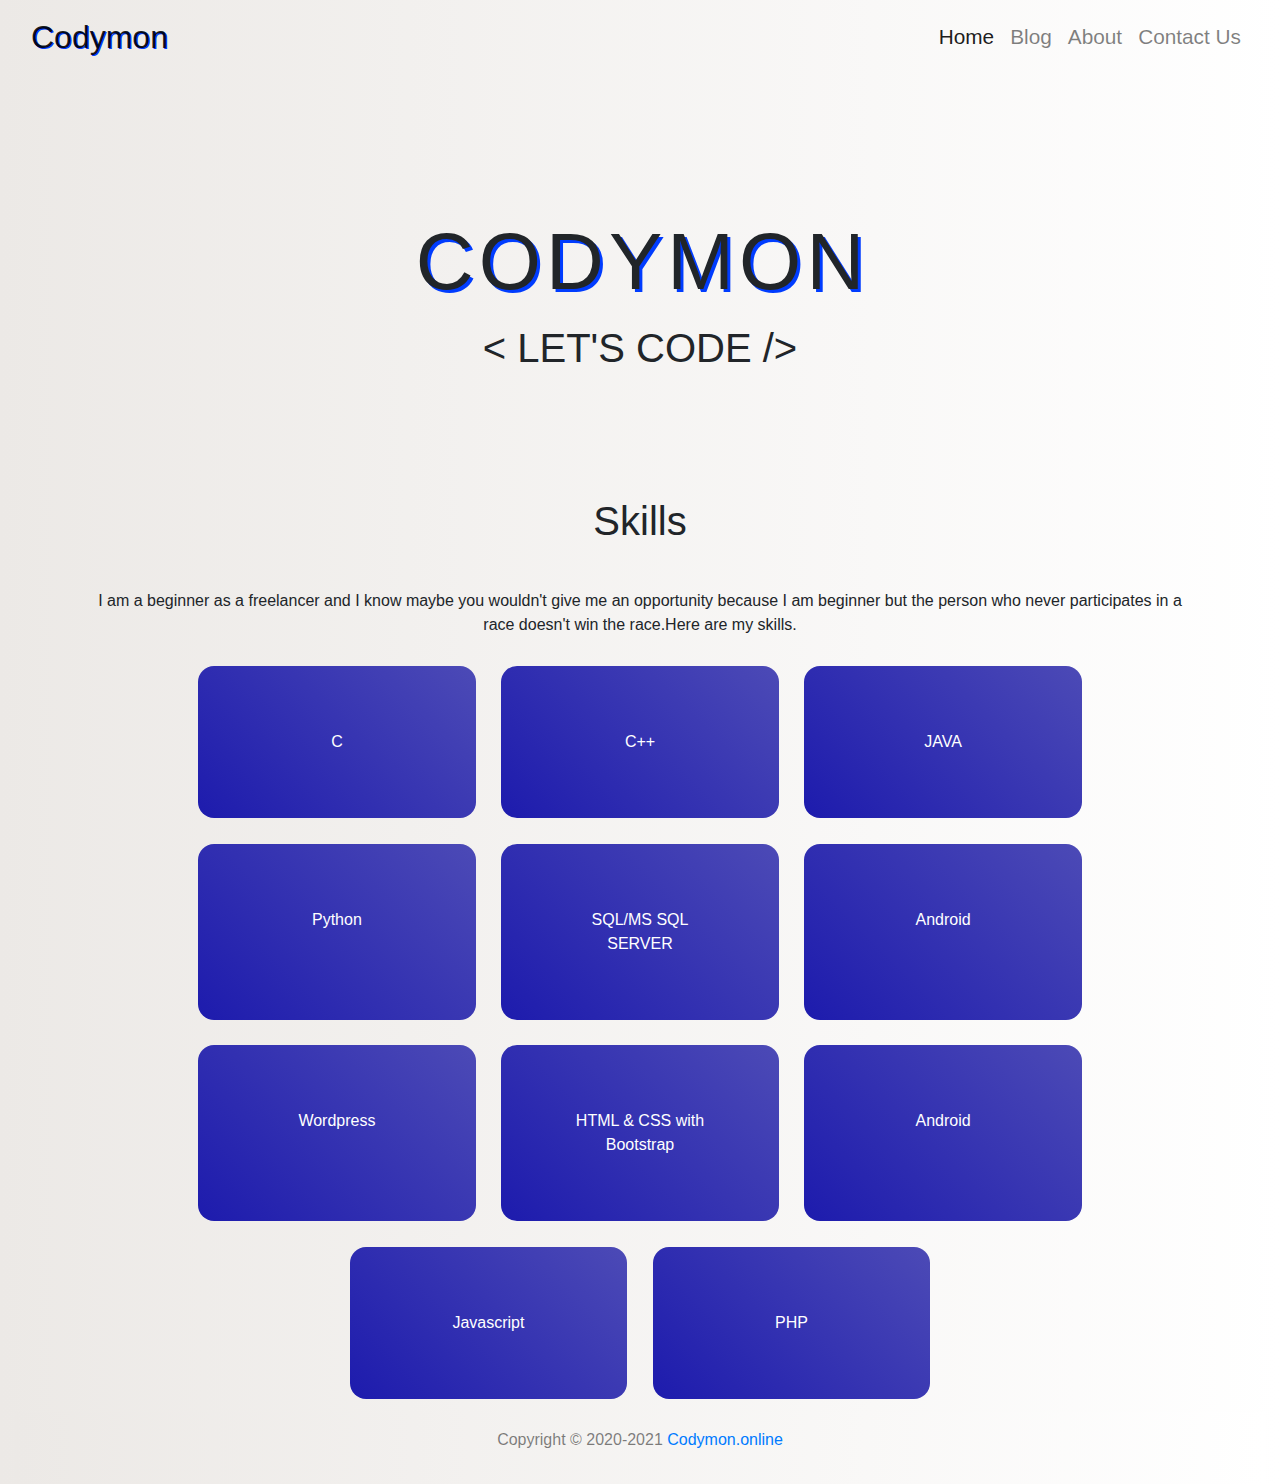
<file: index.html>
<!doctype html>
<html lang="en">
  <head>
    <title> Welcome to Codymon </title>
    <!-- Required meta tags -->
    <meta charset="utf-8">
    <meta name="viewport" content="width=device-width, initial-scale=1, shrink-to-fit=no">
    <meta name="description" content="This is a site where you can learn C,C
    ++,Java,Python,Javascript etc. and get all the latest technology blogs">
    <meta name="Keywords" content="codymon,codymon.online,tutorial by codymon,codymon c++,C++ Codymon,JAVA codymon,C++,JAVA,Javascript,Html,Css,HTML & CSS with codymon,C++ with codymon,Java with codymon,Javascript with Codymon,C#,C# with codymon,C# codymon">
    <meta name="google-site-verification" content="nu38E6nSNsCMNyvj1IKbVO9kXjNTxqjhZBJglQ6mkEU">
    <!-- Bootstrap CSS --> 
    <link rel="stylesheet" href="https://stackpath.bootstrapcdn.com/bootstrap/4.3.1/css/bootstrap.min.css" integrity="sha384-ggOyR0iXCbMQv3Xipma34MD+dH/1fQ784/j6cY/iJTQUOhcWr7x9JvoRxT2MZw1T" crossorigin="anonymous">
    <link rel="stylesheet" href="styles/main.css">
  
  </head>
  <body>
      

      <div class="container-fluid">
        <nav class="navbar navbar-expand-sm navbar-light bg-light">
          <a class="navbar-brand" href="#">Codymon</a>
          <button class="navbar-toggler d-lg-none" type="button" data-toggle="collapse" data-target="#collapsibleNavId" aria-controls="collapsibleNavId"
              aria-expanded="false" aria-label="Toggle navigation">
            <span class="navbar-toggler-icon"></span>
          </button>
          <div class="collapse navbar-collapse" id="collapsibleNavId">
            <ul class="navbar-nav ml-auto mt-2 mt-lg-0">
              <li class="nav-item active">
                <a class="nav-link" href="index.html">Home <span class="sr-only">(current)</span></a>
              </li>
              
              <li class="nav-item">
                <a class="nav-link" href="blog.html">Blog</a>
              </li>
              <li class="nav-item">
                <a class="nav-link" href="about.html">About</a>
              </li>
              <li class="nav-item">
                <a class="nav-link" href="contactus.html">Contact Us</a>
              </li>
              <!-- <li class="nav-item dropdown">
                <a class="nav-link dropdown-toggle" href="#" id="dropdownId" data-toggle="dropdown" aria-haspopup="true" aria-expanded="false">Learn</a>
                <div class="dropdown-menu" aria-labelledby="dropdownId">
                  <a class="dropdown-item" href="#">Action 1</a>
                  <a class="dropdown-item" href="#">Action 2</a>
                </div>
              </li> -->
            </ul>
            <!-- <form class="form-inline my-2 my-lg-0">
              <input class="form-control mr-sm-2" type="text" placeholder="Search">
              <button class="btn btn-outline-success my-2 my-sm-0" type="submit">Search</button>
            </form> -->
          </div>
        </nav>
        <div class="row">
           <div id="main" class="col-lg-12 text-center">
              <div class="d-sm-flex d-lg-flex justify-content-center align-items-center logo">
                <span>C</span>
                <span>O</span>
                <span>D</span>
                <span>Y</span>
                <span>M</span>
                <span>O</span>
                <span>N</span>
              </div>
              <h2>< LET'S CODE /></h2>
           </div>
        </div>
        <div class="row">
          <div class="container">
            <div class="row">
              <div id="skillhead" class="col-lg-12 text-center">
                 <h1>Skills</h1>
                 <p>I am a beginner as a freelancer and I know maybe you wouldn't give me an opportunity because I am beginner but the person who never participates in a race doesn't win the race.Here are my skills.
                </p>
              </div>
           </div>
           <div class="row ">
            <div class="col-lg-12 justify-content-center text-center d-flex flex-wrap skill">
              <p class="col-lg-3">C</p>
              <p class="col-lg-3">C++</p>
              <p class="col-lg-3">JAVA</p>
              <p class="col-lg-3">Python</p>
              <p class="col-lg-3">SQL/MS SQL SERVER</p>
              <p class="col-lg-3">Android</p>
              <p class="col-lg-3">Wordpress</p>
              <p class="col-lg-3">HTML & CSS with Bootstrap</p>
              <p class="col-lg-3">Android</p>
              <p class="col-lg-3">Javascript</p>
              <p class="col-lg-3">PHP</p>
            </div>
          </div>
           
          </div>
       </div>
       <footer class="container-fluid bg-dark my-0 py-3 text-black-50 text-center">
         <p>Copyright © 2020-2021 <a href="https://www.codymon.online">Codymon.online</a></p>
       </footer>
      </div>
    <!-- Optional JavaScript -->
    <!-- jQuery first, then Popper.js, then Bootstrap JS -->
    <script src="https://code.jquery.com/jquery-3.3.1.slim.min.js" integrity="sha384-q8i/X+965DzO0rT7abK41JStQIAqVgRVzpbzo5smXKp4YfRvH+8abtTE1Pi6jizo" crossorigin="anonymous"></script>
    <script src="https://cdnjs.cloudflare.com/ajax/libs/popper.js/1.14.7/umd/popper.min.js" integrity="sha384-UO2eT0CpHqdSJQ6hJty5KVphtPhzWj9WO1clHTMGa3JDZwrnQq4sF86dIHNDz0W1" crossorigin="anonymous"></script>
    <script src="https://stackpath.bootstrapcdn.com/bootstrap/4.3.1/js/bootstrap.min.js" integrity="sha384-JjSmVgyd0p3pXB1rRibZUAYoIIy6OrQ6VrjIEaFf/nJGzIxFDsf4x0xIM+B07jRM" crossorigin="anonymous"></script>
  </body>
</html>
</file>
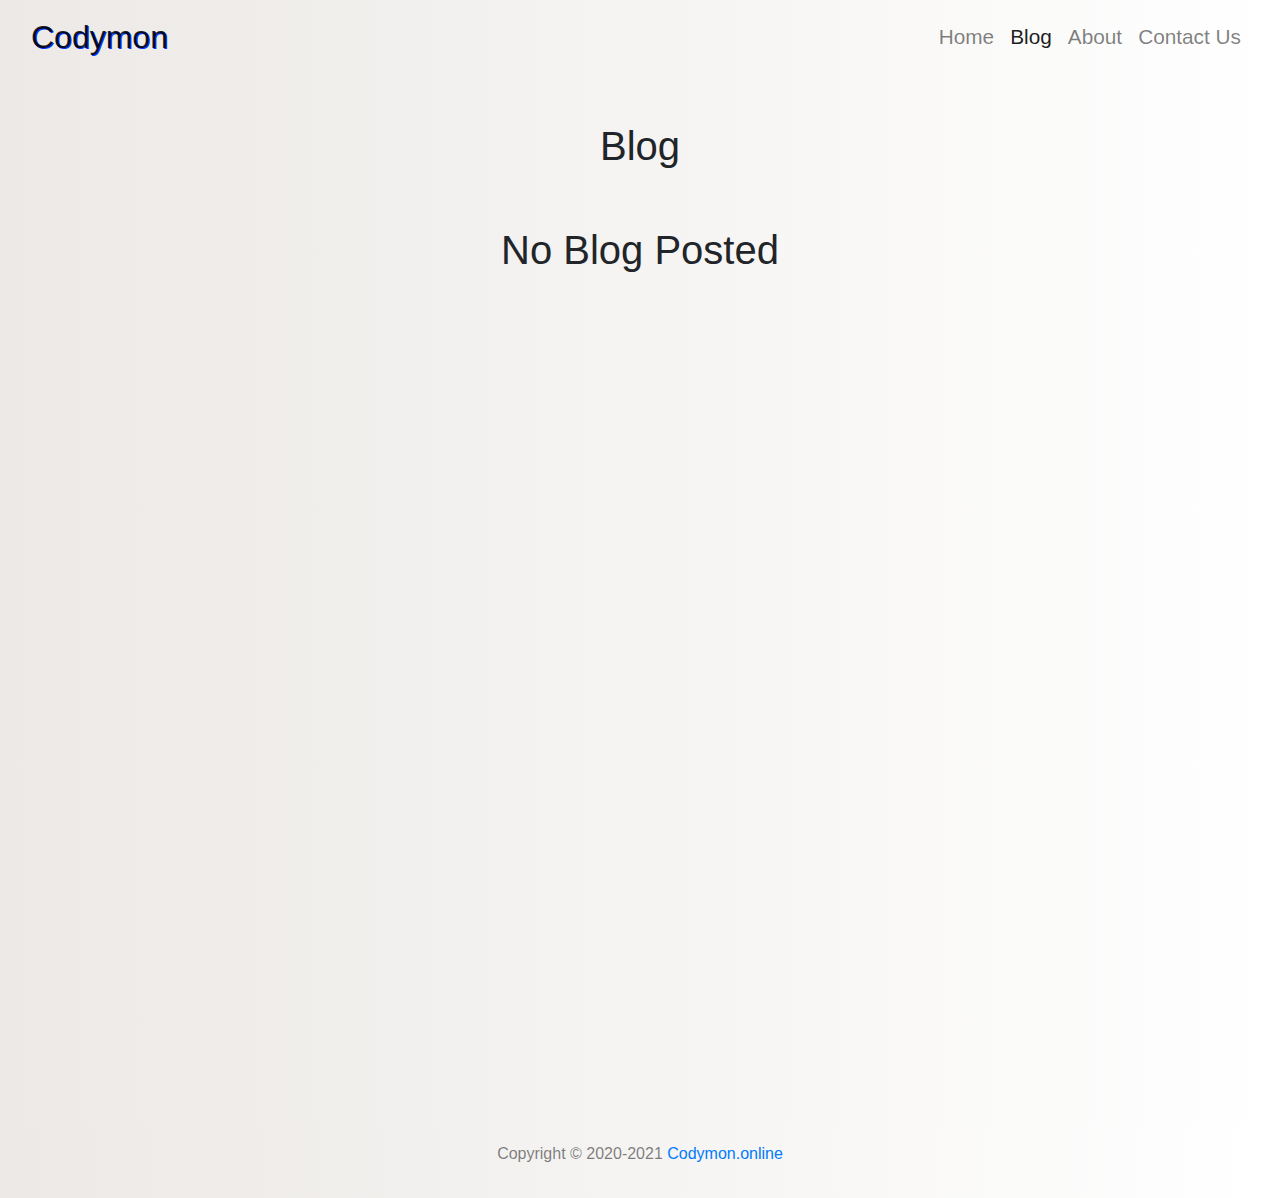
<file: blog.html>
<!doctype html>
<html lang="en">
  <head>
    <title>Blogs | Codymon</title>
    <!-- Required meta tags -->
    <meta charset="utf-8">
    <meta name="viewport" content="width=device-width, initial-scale=1, shrink-to-fit=no">
    <meta name="google-site-verification" content="nu38E6nSNsCMNyvj1IKbVO9kXjNTxqjhZBJglQ6mkEU">
    <!-- Bootstrap CSS -->
    <link rel="stylesheet" href="https://stackpath.bootstrapcdn.com/bootstrap/4.3.1/css/bootstrap.min.css" integrity="sha384-ggOyR0iXCbMQv3Xipma34MD+dH/1fQ784/j6cY/iJTQUOhcWr7x9JvoRxT2MZw1T" crossorigin="anonymous">
    <link rel="stylesheet" href="styles/main.css">
  </head>
  <body>
      

      <div class="container-fluid">
        <nav class="navbar navbar-expand-sm navbar-light bg-light">
          <a class="navbar-brand" href="#">Codymon</a>
          <button class="navbar-toggler d-lg-none" type="button" data-toggle="collapse" data-target="#collapsibleNavId" aria-controls="collapsibleNavId"
              aria-expanded="false" aria-label="Toggle navigation">
            <span class="navbar-toggler-icon"></span>
          </button>
          <div class="collapse navbar-collapse" id="collapsibleNavId">
            <ul class="navbar-nav ml-auto mt-2 mt-lg-0">
              <li class="nav-item">
                <a class="nav-link" href="index.html">Home </a>
              </li>
              
              <li class="nav-item active">
                <a class="nav-link" href="blog.html">Blog <span class="sr-only">(current)</span></a> 
              </li>
              <li class="nav-item">
                <a class="nav-link" href="about.html">About</a>
              </li>
              <li class="nav-item">
                <a class="nav-link" href="contactus.html">Contact Us</a>
              </li>
              <!-- <li class="nav-item dropdown">
                <a class="nav-link dropdown-toggle" href="#" id="dropdownId" data-toggle="dropdown" aria-haspopup="true" aria-expanded="false">Learn</a>
                <div class="dropdown-menu" aria-labelledby="dropdownId">
                  <a class="dropdown-item" href="#">Action 1</a>
                  <a class="dropdown-item" href="#">Action 2</a>
                </div>
              </li> -->
            </ul>
            <!-- <form class="form-inline my-2 my-lg-0">
              <input class="form-control mr-sm-2" type="text" placeholder="Search">
              <button class="btn btn-outline-success my-2 my-sm-0" type="submit">Search</button>
            </form> -->
          </div>
        </nav>
        <div class="row">
          <div class="col-lg-12 text-center my-5">
            <h1>Blog</h1>
          </div>
        </div>
       <div class="container blog text-center">
        <h1>No Blog Posted</h1>
        <!-- <div class="row">
          <div class="col-lg-3">
            <div class="card">
              <img class="card-img-top" src="images/Untitled.png" alt="">
              <div class="card-body">
                <h4 class="card-title">Title</h4>
                <p class="card-text">Text</p>
              </div>
            </div> 
            </div>
            <div class="col-lg-3">
              <div class="card">
                <img class="card-img-top" src="images/Untitled.png" alt="">
                <div class="card-body">
                  <h4 class="card-title">Title</h4>
                  <p class="card-text">Text</p>
                </div>
              </div> 
              </div>
              <div class="col-lg-3">
                <div class="card">
                  <img class="card-img-top" src="images/Untitled.png" alt="">
                  <div class="card-body">
                    <h4 class="card-title">Title</h4>
                    <p class="card-text">Text</p>
                  </div>
                </div> 
                </div>
                <div class="col-lg-3">
                  <div class="card">
                    <img class="card-img-top" src="images/Untitled.png" alt="">
                    <div class="card-body">
                      <h4 class="card-title">Title</h4>
                      <p class="card-text">Text</p>
                    </div>
                  </div> 
                  </div>
                  <div class="col-lg-3">
                    <div class="card">
                      <img class="card-img-top" src="images/Untitled.png" alt="">
                      <div class="card-body">
                        <h4 class="card-title">Title</h4>
                        <p class="card-text">Text</p>
                      </div>
                    </div> 
                    </div>
                    <div class="col-lg-3">
                      <div class="card">
                        <img class="card-img-top" src="images/Untitled.png" alt="">
                        <div class="card-body">
                          <h4 class="card-title">Title</h4>
                          <p class="card-text">Text</p>
                        </div>
                      </div> 
                      </div>
        </div> -->
       </div>
       
       <footer class="container-fluid bg-dark my-0 py-3 text-black-50 text-center">
         <p>Copyright © 2020-2021 <a href="https://www.codymon.online">Codymon.online</a></p>
       </footer>
      </div>
    <!-- Optional JavaScript -->
    <!-- jQuery first, then Popper.js, then Bootstrap JS -->
    <script src="https://code.jquery.com/jquery-3.3.1.slim.min.js" integrity="sha384-q8i/X+965DzO0rT7abK41JStQIAqVgRVzpbzo5smXKp4YfRvH+8abtTE1Pi6jizo" crossorigin="anonymous"></script>
    <script src="https://cdnjs.cloudflare.com/ajax/libs/popper.js/1.14.7/umd/popper.min.js" integrity="sha384-UO2eT0CpHqdSJQ6hJty5KVphtPhzWj9WO1clHTMGa3JDZwrnQq4sF86dIHNDz0W1" crossorigin="anonymous"></script>
    <script src="https://stackpath.bootstrapcdn.com/bootstrap/4.3.1/js/bootstrap.min.js" integrity="sha384-JjSmVgyd0p3pXB1rRibZUAYoIIy6OrQ6VrjIEaFf/nJGzIxFDsf4x0xIM+B07jRM" crossorigin="anonymous"></script>
  </body>
</html>
</file>
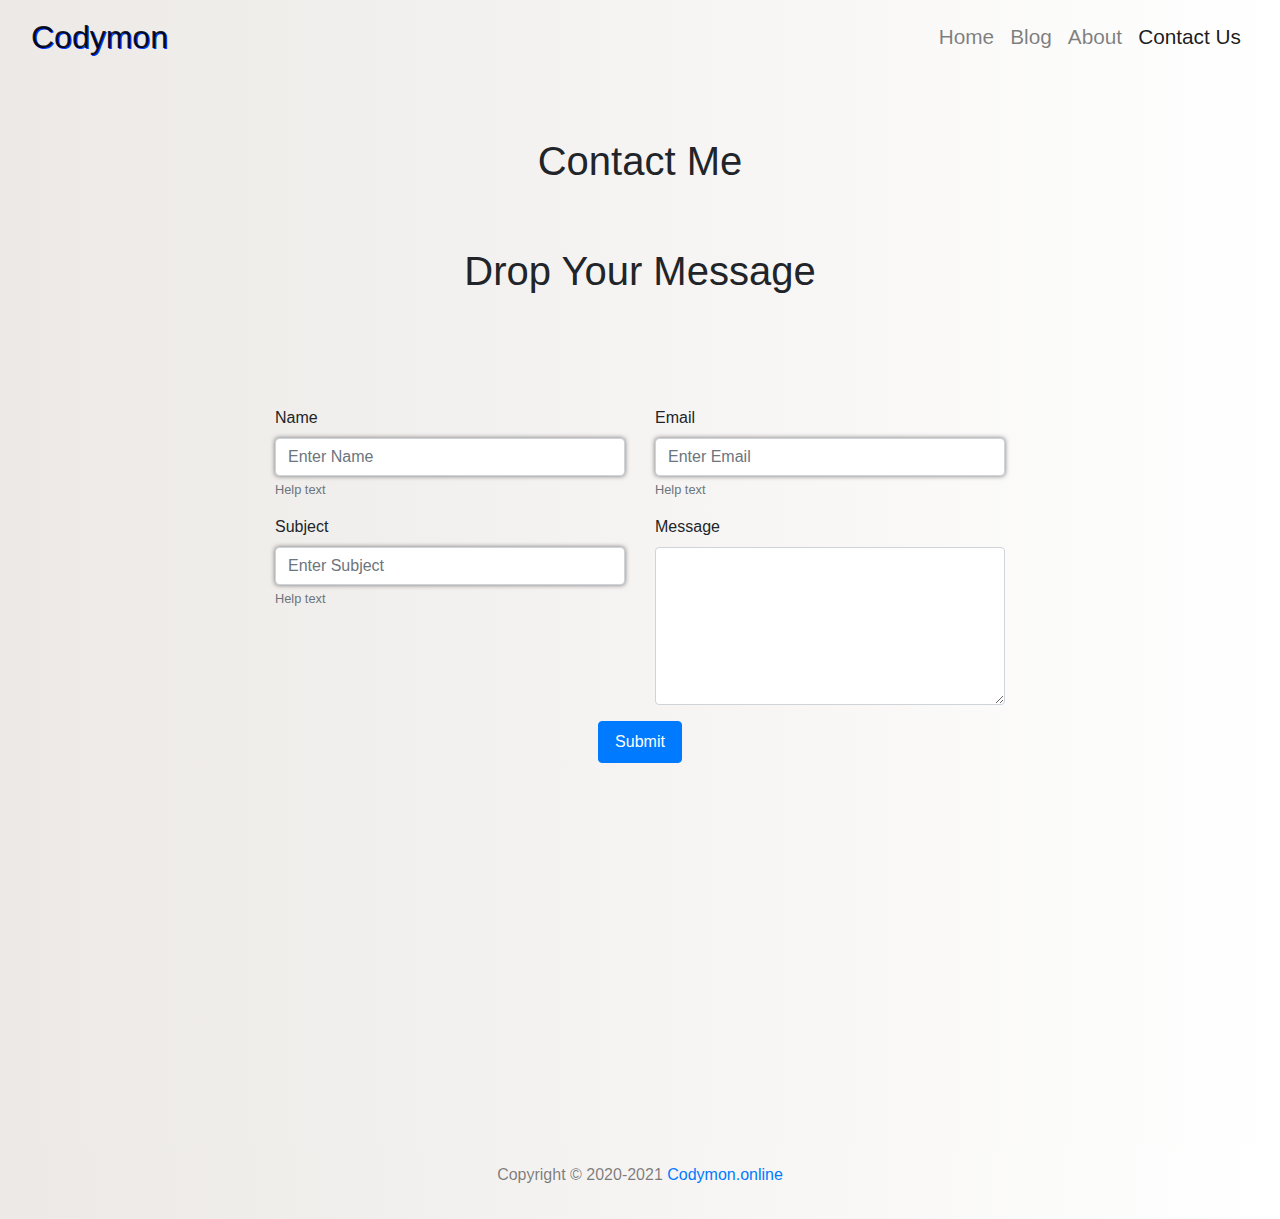
<file: contactus.html>
<!doctype html>
<html lang="en">

<head>
  <title>Contact Us | Codymon</title>
  <!-- Required meta tags -->
  <meta charset="utf-8">
  <meta name="viewport" content="width=device-width, initial-scale=1, shrink-to-fit=no">
  <meta name="google-site-verification" content="nu38E6nSNsCMNyvj1IKbVO9kXjNTxqjhZBJglQ6mkEU">
  <!-- Bootstrap CSS -->
  <link rel="stylesheet" href="https://stackpath.bootstrapcdn.com/bootstrap/4.3.1/css/bootstrap.min.css"
    integrity="sha384-ggOyR0iXCbMQv3Xipma34MD+dH/1fQ784/j6cY/iJTQUOhcWr7x9JvoRxT2MZw1T" crossorigin="anonymous">
  <link rel="stylesheet" href="styles/main.css">
</head>

<body>


  <div class="container-fluid">
    <nav class="navbar navbar-expand-sm navbar-light bg-light">
      <a class="navbar-brand" href="#">Codymon</a>
      <button class="navbar-toggler d-lg-none" type="button" data-toggle="collapse" data-target="#collapsibleNavId"
        aria-controls="collapsibleNavId" aria-expanded="false" aria-label="Toggle navigation">
        <span class="navbar-toggler-icon"></span>
      </button>
      <div class="collapse navbar-collapse" id="collapsibleNavId">
        <ul class="navbar-nav ml-auto mt-2 mt-lg-0">
          <li class="nav-item">
            <a class="nav-link" href="index.html">Home <span class="sr-only">(current)</span></a>
          </li>

          <li class="nav-item">
            <a class="nav-link" href="blog.html">Blog</a>
          </li>
          <li class="nav-item">
            <a class="nav-link" href="about.html">About</a>
          </li>
          <li class="nav-item active">
            <a class="nav-link" href="contactus.html">Contact Us</a>
          </li>
         
        </ul>
        <!-- <form class="form-inline my-2 my-lg-0">
              <input class="form-control mr-sm-2" type="text" placeholder="Search">
              <button class="btn btn-outline-success my-2 my-sm-0" type="submit">Search</button>
            </form> -->
      </div>
    </nav>
    <div class="row">
      <div id="main" class="col-lg-12 text-center">
        <h2 class="margin">Contact Me</h2>
      </div>
    </div>
    <div class="row  blog">
      <div class="container">
        <div class="row">
          <div class="col-lg-12 text-center">
            <h2 class="text">Drop Your Message</h2>
          </div>
        </div>
        <div class="row justify-content-center">
          <div class="col-sm-12 col-md-4">
            <div class="form-group">
              <label for="Name">Name</label>
              <input type="text" class="form-control" name="" id="" aria-describedby="helpId" placeholder="Enter Name">
              <small id="helpId" class="form-text text-muted">Help text</small>
            </div>
          </div>
        
          <div class="col-sm-12 col-md-4">
            <div class="form-group">
              <label for="Email">Email</label>
              <input type="text" class="form-control" name="" id="" aria-describedby="helpId" placeholder="Enter Email">
              <small id="helpId" class="form-text text-muted">Help text</small>
            </div>
          </div>
        </div>
        <div class="row justify-content-center">
          <div class="col-sm-12 col-md-4">
            <div class="form-group">
              <label for="subject">Subject</label>
              <input type="text" class="form-control" name="" id="" aria-describedby="helpId"
                placeholder="Enter Subject">
              <small id="helpId" class="form-text text-muted">Help text</small>
            </div>
          </div>
          <div class="col-sm-12 col-md-4">
            <div class="form-group">
              <label for="Message">Message</label>
              <textarea class="form-control" name="" id="" rows="6"></textarea>
            </div>
          </div>
          
        </div>
        <div class="row  justify-content-center">
          <div class="col-sm-12 col-md-12">
         <center>   <button type="submit" class="btn btn-primary px-3 py-2">Submit</button></center>
          </div>
        </div>
      </div>
      
    </div>
    <footer class="container-fluid bg-dark my-0 py-3 text-black-50 text-center">
      <p>Copyright © 2020-2021 <a href="https://www.codymon.online">Codymon.online</a></p>
    </footer>
  </div>
  <!-- Optional JavaScript -->
  <!-- jQuery first, then Popper.js, then Bootstrap JS -->
  <script src="https://code.jquery.com/jquery-3.3.1.slim.min.js"
    integrity="sha384-q8i/X+965DzO0rT7abK41JStQIAqVgRVzpbzo5smXKp4YfRvH+8abtTE1Pi6jizo"
    crossorigin="anonymous"></script>
  <script src="https://cdnjs.cloudflare.com/ajax/libs/popper.js/1.14.7/umd/popper.min.js"
    integrity="sha384-UO2eT0CpHqdSJQ6hJty5KVphtPhzWj9WO1clHTMGa3JDZwrnQq4sF86dIHNDz0W1"
    crossorigin="anonymous"></script>
  <script src="https://stackpath.bootstrapcdn.com/bootstrap/4.3.1/js/bootstrap.min.js"
    integrity="sha384-JjSmVgyd0p3pXB1rRibZUAYoIIy6OrQ6VrjIEaFf/nJGzIxFDsf4x0xIM+B07jRM"
    crossorigin="anonymous"></script>
</body>

</html>
</file>
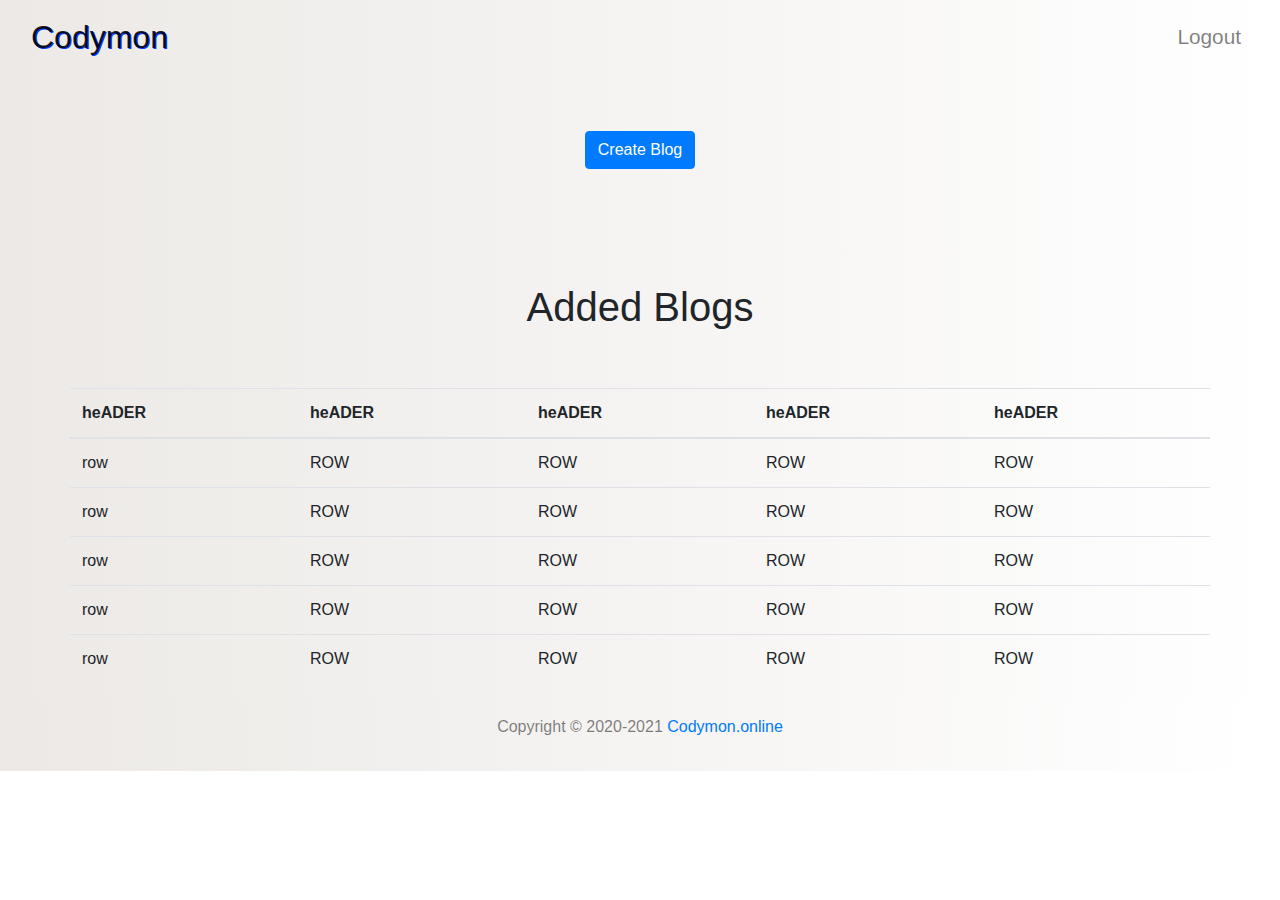
<file: createblog.html>
<!doctype html>
<html lang="en">
  <head>
    <title>Create Blog | Codymon</title>
    <!-- Required meta tags -->
    <meta charset="utf-8">
    <meta name="viewport" content="width=device-width, initial-scale=1, shrink-to-fit=no">
    <meta name="google-site-verification" content="nu38E6nSNsCMNyvj1IKbVO9kXjNTxqjhZBJglQ6mkEU">
    <!-- Bootstrap CSS -->
    <link rel="stylesheet" href="https://stackpath.bootstrapcdn.com/bootstrap/4.3.1/css/bootstrap.min.css" integrity="sha384-ggOyR0iXCbMQv3Xipma34MD+dH/1fQ784/j6cY/iJTQUOhcWr7x9JvoRxT2MZw1T" crossorigin="anonymous">
    <link rel="stylesheet" href="styles/main.css">
  </head>
  <body>
      <div class="container-fluid">
        <nav class="navbar navbar-expand-sm navbar-light bg-light">
          <a class="navbar-brand" href="#">Codymon</a>
          <button class="navbar-toggler d-lg-none" type="button" data-toggle="collapse" data-target="#collapsibleNavId" aria-controls="collapsibleNavId"
              aria-expanded="false" aria-label="Toggle navigation">
            <span class="navbar-toggler-icon"></span>
          </button>
          <div class="collapse navbar-collapse" id="collapsibleNavId">
            <ul class="navbar-nav ml-auto mt-2 mt-lg-0">
              <li class="nav-item">

                <a class="nav-link" href="#">Logout</a>
              </li>
              
            </ul>
          </div>
        </nav>
      
        <div class="container">
          <div class="row justify-content-center">
              <a name="" id="" class="btn btn-primary margin" href="#" role="button">Create Blog</a>
          </div>
          <div class="row justify-content-center">
            <h1 class="margin">Added Blogs</h1>
            
            <table class="table">
              <thead>
                <tr>
                  <th>heADER</th>
                  <th>heADER</th>
                  <th>heADER</th>
                  <th>heADER</th>
                  <th>heADER</th>
                </tr>
              </thead>
              <tbody>
                <tr>
                  <td scope="row">row</td>
                  <td>ROW</td>
                  <td>ROW</td>
                  <td>ROW</td>
                  <td>ROW</td>
                </tr>
                <tr>
                  <td scope="row">row</td>
                  <td>ROW</td>
                  <td>ROW</td>
                  <td>ROW</td>
                  <td>ROW</td>
                </tr>
                <tr>
                  <td scope="row">row</td>
                  <td>ROW</td>
                  <td>ROW</td>
                  <td>ROW</td>
                  <td>ROW</td>
                </tr>
                <tr>
                  <td scope="row">row</td>
                  <td>ROW</td>
                  <td>ROW</td>
                  <td>ROW</td>
                  <td>ROW</td>
                </tr>
                <tr>
                  <td scope="row">row</td>
                  <td>ROW</td>
                  <td>ROW</td>
                  <td>ROW</td>
                  <td>ROW</td>
                </tr>
                
              </tbody>
            </table>
        </div>
        </div>
        
       <footer class="container-fluid bg-dark my-0 py-3 text-black-50 text-center">
         <p>Copyright © 2020-2021 <a href="https://www.codymon.online">Codymon.online</a></p>
       </footer>
      </div>
    <!-- Optional JavaScript -->
    <!-- jQuery first, then Popper.js, then Bootstrap JS -->
    <script src="https://code.jquery.com/jquery-3.3.1.slim.min.js" integrity="sha384-q8i/X+965DzO0rT7abK41JStQIAqVgRVzpbzo5smXKp4YfRvH+8abtTE1Pi6jizo" crossorigin="anonymous"></script>
    <script src="https://cdnjs.cloudflare.com/ajax/libs/popper.js/1.14.7/umd/popper.min.js" integrity="sha384-UO2eT0CpHqdSJQ6hJty5KVphtPhzWj9WO1clHTMGa3JDZwrnQq4sF86dIHNDz0W1" crossorigin="anonymous"></script>
    <script src="https://stackpath.bootstrapcdn.com/bootstrap/4.3.1/js/bootstrap.min.js" integrity="sha384-JjSmVgyd0p3pXB1rRibZUAYoIIy6OrQ6VrjIEaFf/nJGzIxFDsf4x0xIM+B07jRM" crossorigin="anonymous"></script>
  </body>
</html>
</file>
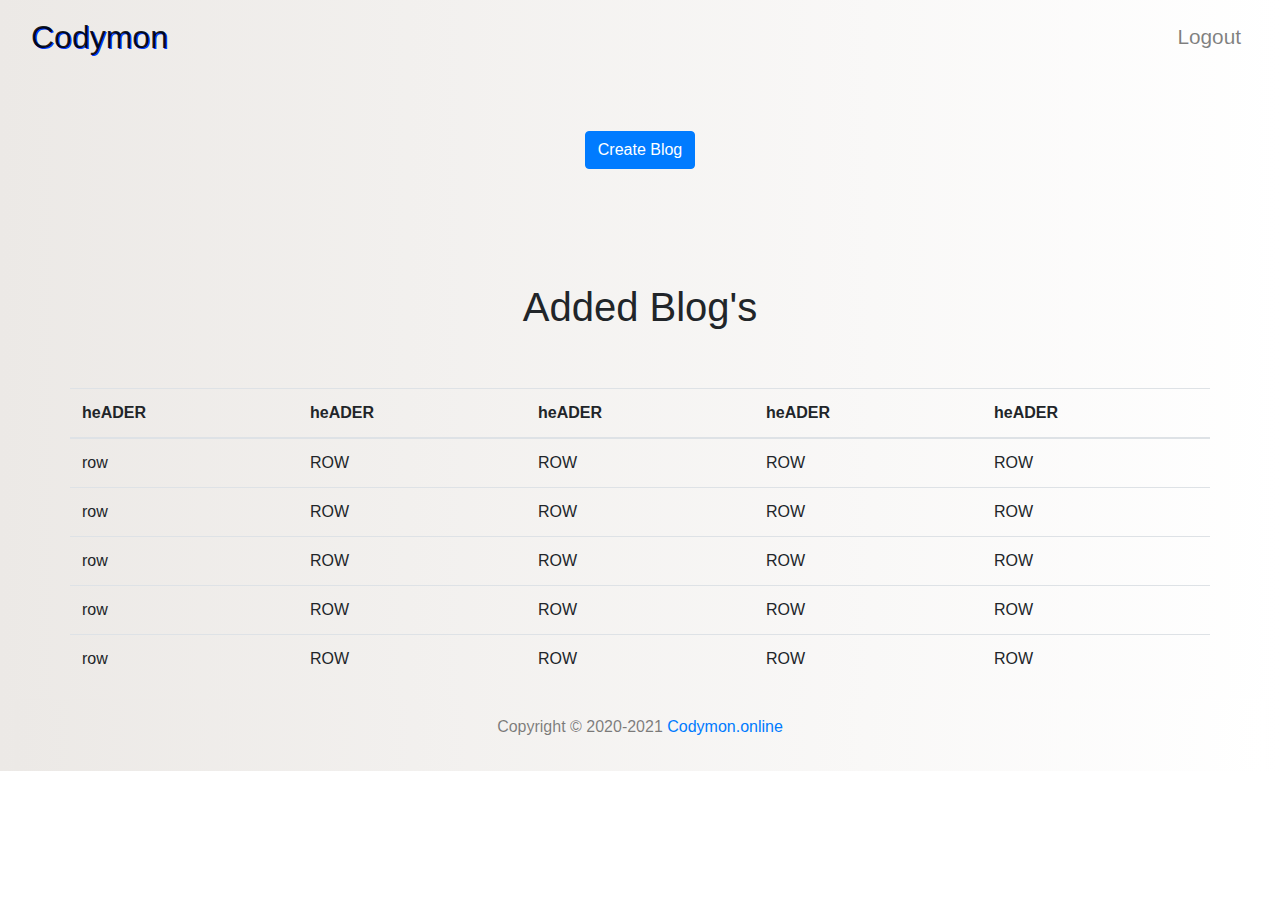
<file: panel.html>
<!doctype html>
<html lang="en">
  <head>
    <title>Codymon Welcome</title>
    <!-- Required meta tags -->
    <meta charset="utf-8">
    <meta name="viewport" content="width=device-width, initial-scale=1, shrink-to-fit=no">

    <!-- Bootstrap CSS -->
    <link rel="stylesheet" href="https://stackpath.bootstrapcdn.com/bootstrap/4.3.1/css/bootstrap.min.css" integrity="sha384-ggOyR0iXCbMQv3Xipma34MD+dH/1fQ784/j6cY/iJTQUOhcWr7x9JvoRxT2MZw1T" crossorigin="anonymous">
    <link rel="stylesheet" href="styles/main.css">
  </head>
  <body>
      <div class="container-fluid">
        <nav class="navbar navbar-expand-sm navbar-light bg-light">
          <a class="navbar-brand" href="#">Codymon</a>
          <button class="navbar-toggler d-lg-none" type="button" data-toggle="collapse" data-target="#collapsibleNavId" aria-controls="collapsibleNavId"
              aria-expanded="false" aria-label="Toggle navigation">
            <span class="navbar-toggler-icon"></span>
          </button>
          <div class="collapse navbar-collapse" id="collapsibleNavId">
            <ul class="navbar-nav ml-auto mt-2 mt-lg-0">
              <li class="nav-item">

                <a class="nav-link" href="#">Logout</a>
              </li>
              
            </ul>
          </div>
        </nav>
      
        <div class="container">
          <div class="row justify-content-center">
              <a name="" id="" class="btn btn-primary margin" href="createblog.html" role="button">Create Blog</a>
          </div>
          <div class="row justify-content-center">
            <h1 class="margin">Added Blog's</h1>
            
            <table class="table">
              <thead>
                <tr>
                  <th>heADER</th>
                  <th>heADER</th>
                  <th>heADER</th>
                  <th>heADER</th>
                  <th>heADER</th>
                </tr>
              </thead>
              <tbody>
                <tr>
                  <td scope="row">row</td>
                  <td>ROW</td>
                  <td>ROW</td>
                  <td>ROW</td>
                  <td>ROW</td>
                </tr>
                <tr>
                  <td scope="row">row</td>
                  <td>ROW</td>
                  <td>ROW</td>
                  <td>ROW</td>
                  <td>ROW</td>
                </tr>
                <tr>
                  <td scope="row">row</td>
                  <td>ROW</td>
                  <td>ROW</td>
                  <td>ROW</td>
                  <td>ROW</td>
                </tr>
                <tr>
                  <td scope="row">row</td>
                  <td>ROW</td>
                  <td>ROW</td>
                  <td>ROW</td>
                  <td>ROW</td>
                </tr>
                <tr>
                  <td scope="row">row</td>
                  <td>ROW</td>
                  <td>ROW</td>
                  <td>ROW</td>
                  <td>ROW</td>
                </tr>
                
              </tbody>
            </table>
        </div>
        </div>
        
       <footer class="container-fluid bg-dark my-0 py-3 text-black-50 text-center">
         <p>Copyright © 2020-2021 <a href="https://www.codymon.online">Codymon.online</a></p>
       </footer>
      </div>
    <!-- Optional JavaScript -->
    <!-- jQuery first, then Popper.js, then Bootstrap JS -->
    <script src="https://code.jquery.com/jquery-3.3.1.slim.min.js" integrity="sha384-q8i/X+965DzO0rT7abK41JStQIAqVgRVzpbzo5smXKp4YfRvH+8abtTE1Pi6jizo" crossorigin="anonymous"></script>
    <script src="https://cdnjs.cloudflare.com/ajax/libs/popper.js/1.14.7/umd/popper.min.js" integrity="sha384-UO2eT0CpHqdSJQ6hJty5KVphtPhzWj9WO1clHTMGa3JDZwrnQq4sF86dIHNDz0W1" crossorigin="anonymous"></script>
    <script src="https://stackpath.bootstrapcdn.com/bootstrap/4.3.1/js/bootstrap.min.js" integrity="sha384-JjSmVgyd0p3pXB1rRibZUAYoIIy6OrQ6VrjIEaFf/nJGzIxFDsf4x0xIM+B07jRM" crossorigin="anonymous"></script>
  </body>
</html>
</file>
<file: styles/main.css>
.bg-light {
  background-color: transparent !important;
}

.nav-link {
  font-size: 1.3rem;
  -webkit-transition: .3s;
  transition: .3s;
}

.nav-link:hover {
  -webkit-transform: scale(1.1);
          transform: scale(1.1);
}

.navbar-light .navbar-nav .nav-link:hover {
  color: #003cff;
}

.navbar-brand {
  font-size: 2rem;
  text-shadow: 1px 1px #003cff;
}

* {
  margin: 0;
  padding: 0;
}

.container-fluid {
  background: -webkit-gradient(linear, left top, right top, from(#ECE9E6), to(#FFFFFF));
  background: linear-gradient(90deg, #ECE9E6, #FFFFFF);
}

#main .logo {
  margin-top: 10%;
}

#main .logo span {
  font-size: 5rem;
  padding: 0.16rem;
  -webkit-transition: 0.3s;
  transition: 0.3s;
  text-shadow: 3px 3px #003cff;
}

#main .logo span:hover {
  color: chartreuse;
  -webkit-transform: scale(1.3);
          transform: scale(1.3);
}

@media only screen and (max-width: 600px) {
  #main .logo {
    margin-top: 10%;
  }
  #main .logo span {
    font-size: 3rem;
    padding: 0.16rem;
    -webkit-transition: 0.3s;
    transition: 0.3s;
    text-shadow: 2px 2px #003cff;
  }
  #main .logo span:hover {
    color: chartreuse;
    -webkit-transform: scale(1.3);
            transform: scale(1.3);
  }
}

.skill p {
  padding: 4rem;
  border-radius: 1rem;
  margin: .8rem;
  color: #FFFFFF;
  -webkit-transition: 0.3s;
  transition: 0.3s;
  background-image: linear-gradient(45deg, #1d1bad, #4c4ab6);
}

.skill p:hover {
  -webkit-transform: scale(1.1);
          transform: scale(1.1);
  -webkit-box-shadow: 0 0 2rem #0008;
          box-shadow: 0 0 2rem #0008;
}

h2 {
  margin-bottom: 10%;
  font-size: 40px;
}

#skillhead h1 {
  margin: 0% 0% 4% 0%;
}

.card {
  margin: 20px;
}

.blog {
  height: 100vh;
}

.admin {
  margin: 15%;
}

.admin .card {
  background-color: transparent;
  border: none;
}

input {
  -webkit-box-shadow: 0 0 .3rem #0008;
          box-shadow: 0 0 .3rem #0008;
}

.margin {
  margin: 5%;
}
/*# sourceMappingURL=main.css.map */
</file>
